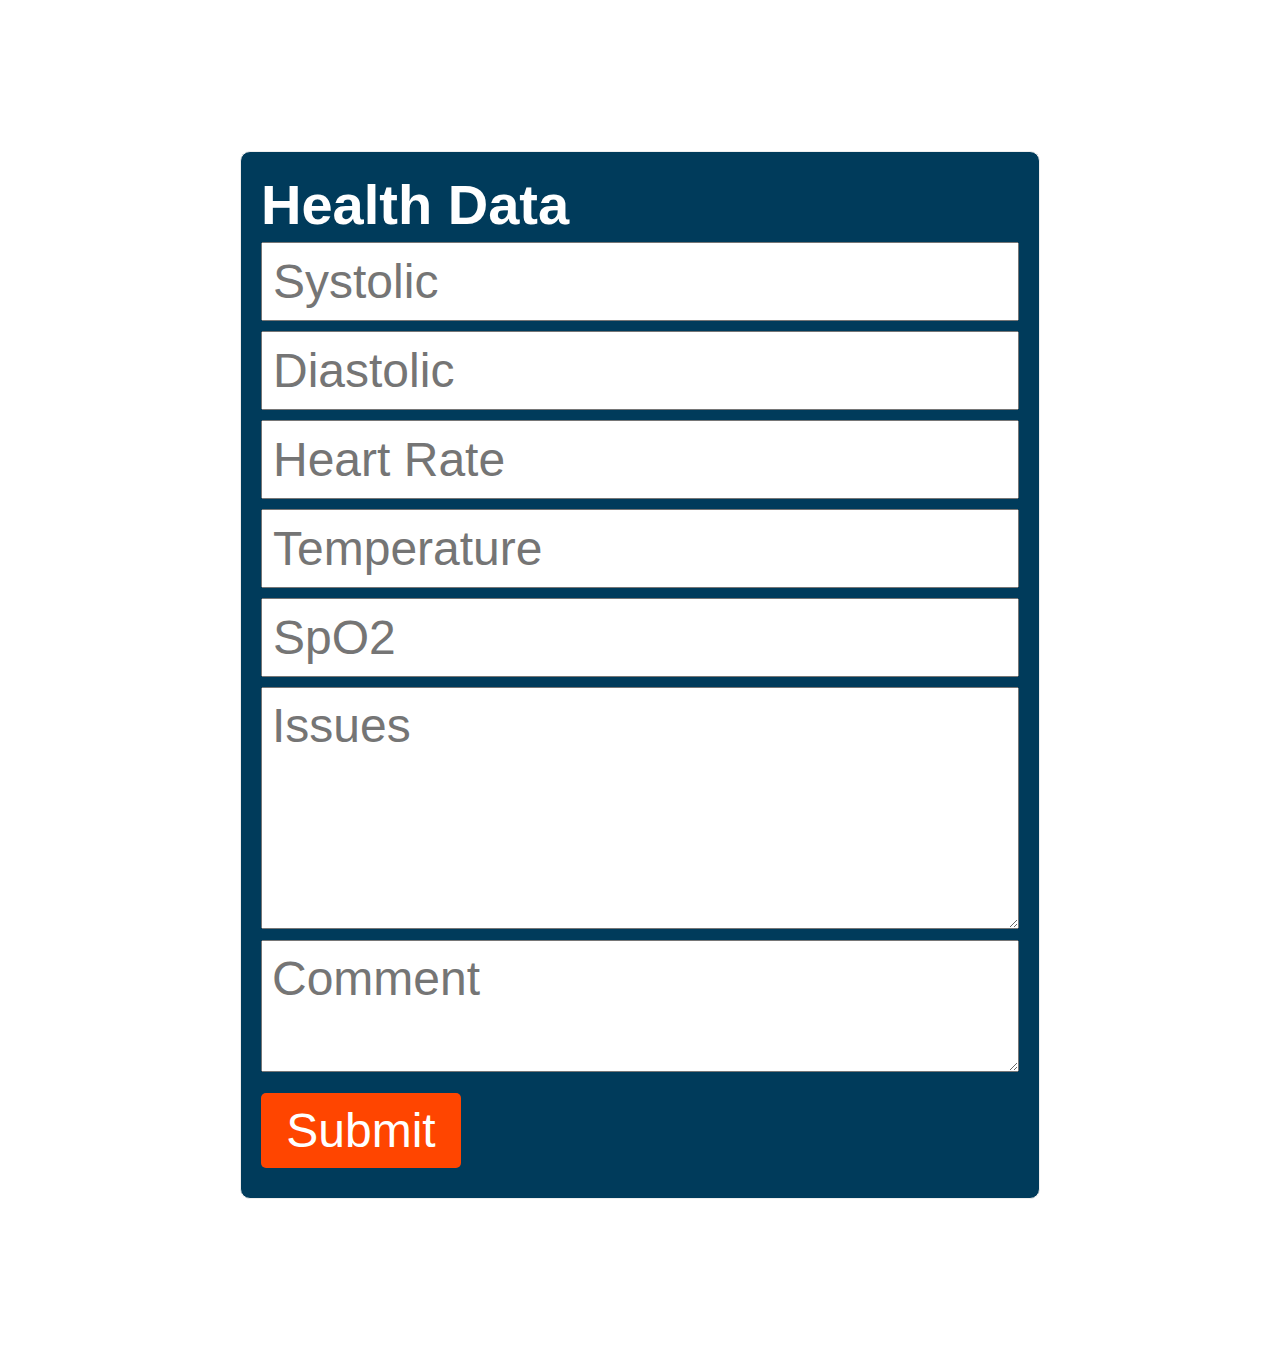
<file: index.html>
<!DOCTYPE html>
<html>
<head>
    <link rel="stylesheet" href="HealthData.css">
    </head>
<body>
    <div class="container">
        <form method="post" action="https://script.google.com/macros/s/AKfycbxLQXq8RnJTyEXU9nAbdln3rbpJWadsJpiwXGhvwZcbsfi0O18TvAfe9ohmbhM1hOl1/exec" name="HealthData">
            <h4>Health Data</h4>
            <input type="number" name="Systolic" placeholder="Systolic">
            <input type="number" name="Diastolic" placeholder="Diastolic">
            <input type="number" name="Heart Rate" placeholder="Heart Rate">
	    <input type="number" name="Temperature" placeholder="Temperature" step="0.01" >
            <input type="number" name="SpO2" placeholder="SpO2">
            <textarea name="Issues" rows="4" placeholder="Issues"></textarea>
            <textarea name="Comment" rows="2" placeholder="Comment"></textarea>
            <input type="submit" value="Submit" id="submit">
        </form>
    </div>
    <script src="HealthData.js"></script>
</body>
</htm1>
</file>
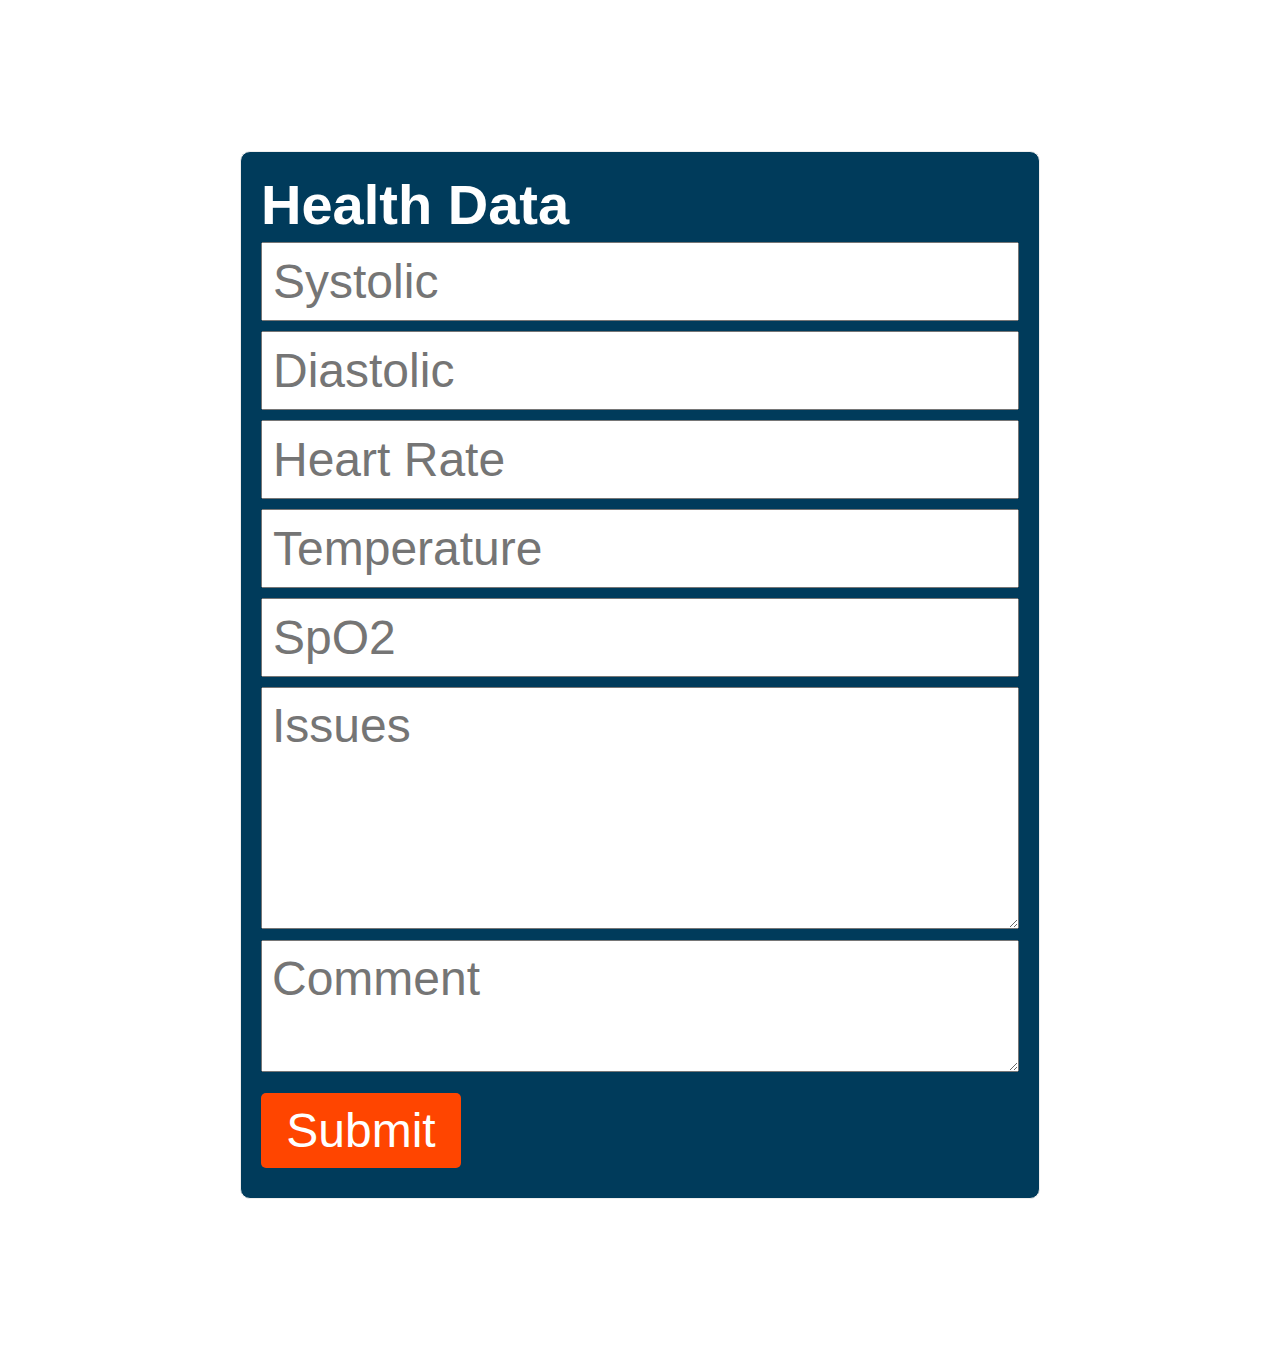
<file: HealthData.html>
<!DOCTYPE html>
<html>
<head>
    <link rel="stylesheet" href="HealthData.css">
    </head>
<body>
    <div class="container">
        <form method="post" action="https://script.google.com/macros/s/AKfycbxLQXq8RnJTyEXU9nAbdln3rbpJWadsJpiwXGhvwZcbsfi0O18TvAfe9ohmbhM1hOl1/exec" name="HealthData">
            <h4>Health Data</h4>
            <input type="number" name="Systolic" placeholder="Systolic">
            <input type="number" name="Diastolic" placeholder="Diastolic">
            <input type="number" name="Heart Rate" placeholder="Heart Rate">
	    <input type="number" name="Temperature" placeholder="Temperature" step="0.01" >
            <input type="number" name="SpO2" placeholder="SpO2">
            <textarea name="Issues" rows="4" placeholder="Issues"></textarea>
            <textarea name="Comment" rows="2" placeholder="Comment"></textarea>
            <input type="submit" value="Submit" id="submit">
        </form>
    </div>
    <script src="HealthData.js"></script>
</body>
</htm1>
</file>
<file: HealthData.css>
*{
	box-sizing: border-box;
	padding: 0;
	margin: 0;
	font-family: 'poppins', sans-serif;
	font-size: 48px;
}
body{
	height: 150vh;
	display: flex;
	align-items: center;
	justify-content: center;
}
.container{
	width: 800px;
	padding: 20px;
	border: 1px solid #eeeeee;
	border-radius: 10px;
	background-color: #003b5b;
}
h4{
	margin-bottom: 5px;
	font-size: 56px;
	color: white;
}
input{
	width: 100%;
	padding: 10px;
	margin-bottom: 10px;
}
textarea{
	width: 100%;
	padding: 10px;
}
#submit{
	border: none;
	background-color: orangered;
	color: white;
	width: 200px;
	margin-top: 10px;
	border-radius: 5px;
}
#submit:hover{
	background-color: #48d104;
}
</file>
